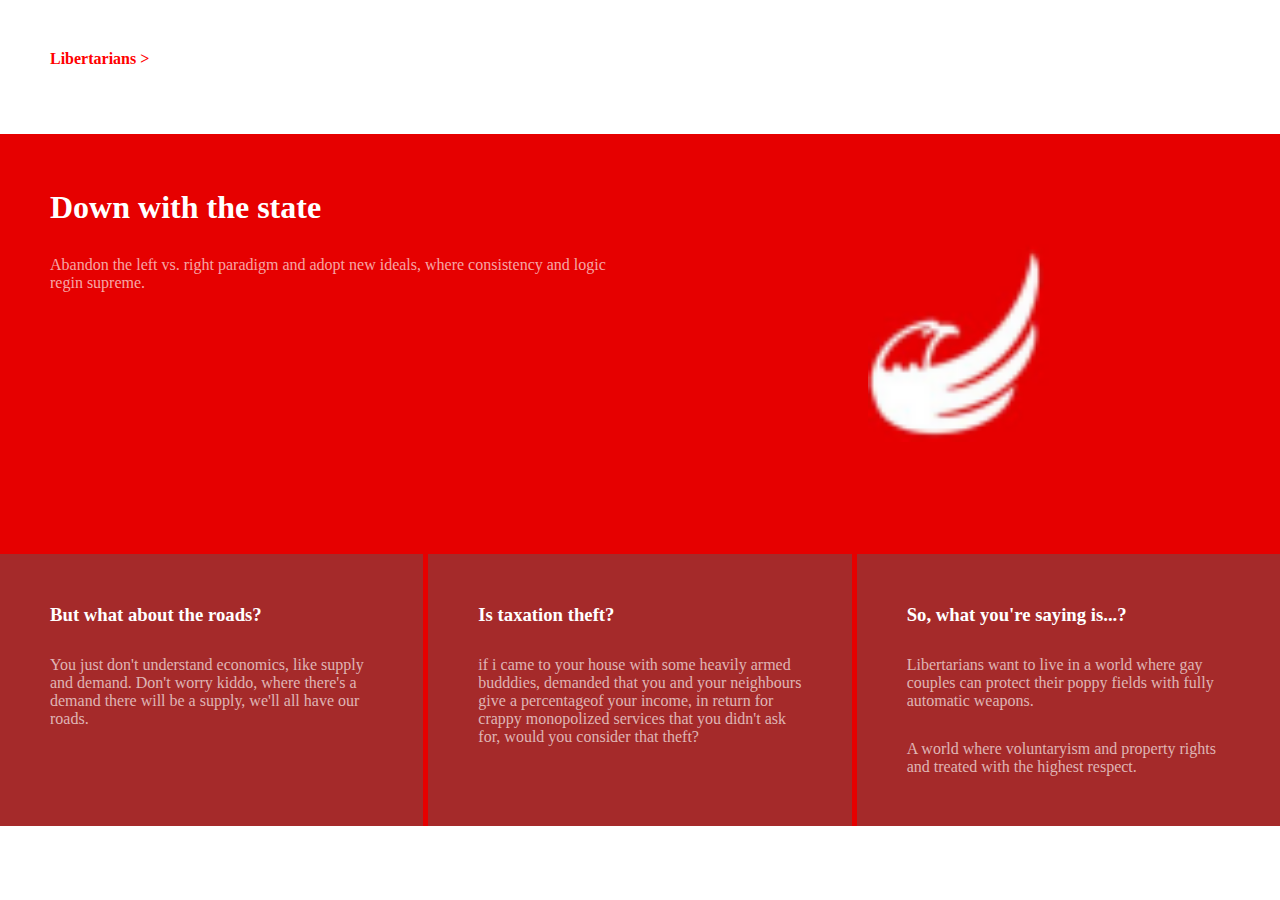
<file: index.html>
<!DOCTYPE html>
<html lang="en">
<head>
    <meta charset="UTF-8">
    <meta name="viewport" content="width=device-width, initial-scale=1.0">
    <title>Document</title>
      <link rel="stylesheet" href="./libertarian.css">
</head>
<body>
    <div class="parent">
       <div> <h4>Libertarians ></h4></div>
       <div> <h1>Down with the state</h1>
        <p>Abandon the left vs. right paradigm and adopt new ideals, where consistency and logic regin supreme.</p>
        </div>
       <div><img src="./libertarian/snip.PNG" alt="" height="200px"></div>
       <div> <h3>But what about the roads?</h3>
        <p>You just don't understand economics, like supply and demand. Don't worry kiddo, where there's a demand there will be a supply, we'll all have our roads.</p>
        </div>
       <div> <h3>Is taxation theft?</h3>
         <p>if i came to your house with some heavily armed budddies, demanded that you and your neighbours give a percentageof your income, in return for crappy monopolized services that you didn't ask for, would you consider that theft?</p>
        </div>
       <div> <h3>So, what you're saying is...?</h3>
        <p>Libertarians want to live in a world where gay couples can protect their poppy fields with fully automatic weapons.</p>
        <p>A world where voluntaryism and property rights and treated with the highest respect.</p>
        </div>
    </div>
</body>
</html>
</file>
<file: libertarian.css>
*{
    padding: 0;
    margin: 0;
    box-sizing: border-box;
}
.parent{
    min-height: 500px;
    display: grid;
    grid-template-columns: repeat(6, 1fr);
    grid-template-rows: repeat(6,1fr);
    gap: 5px;
    background-color: #E60000;
}
.parent > div{
    /* border: 1px solid; */
    align-items: center;
}
.parent > div:first-child{
    background-color: white;
    grid-column: span 6;
    padding-left: 50px;
    padding-top: 50px;
    color: red;
}
.parent > div:nth-child(2){
    background-color:#E60000;
    grid-column: span 3;
    grid-row: span 3;
    color: white;
    padding-top: 50px;
    padding-left: 50px;
}
.parent > div:nth-child(3){
    background-color:#E60000;
    grid-column: span 3;
    grid-row: span 3;
    margin: auto;
}
.parent > div:nth-child(4){
    background-color: brown;
    grid-column: span 2;
    grid-row: span 2;
    padding: 50px ;
}
.parent > div:nth-child(5){
    background-color: brown;
    grid-column: span 2;
    grid-row: span 2;
    padding: 50px;
}
.parent > div:last-child{
    background-color: brown;
    grid-column: span 2;
    grid-row: span 2;
    padding: 50px;
}
.parent > div p{
    padding-top: 30px;
    color: rgba(255, 255, 255, 0.664);
}
.parent > div h3{
    color: white;
}
</file>
